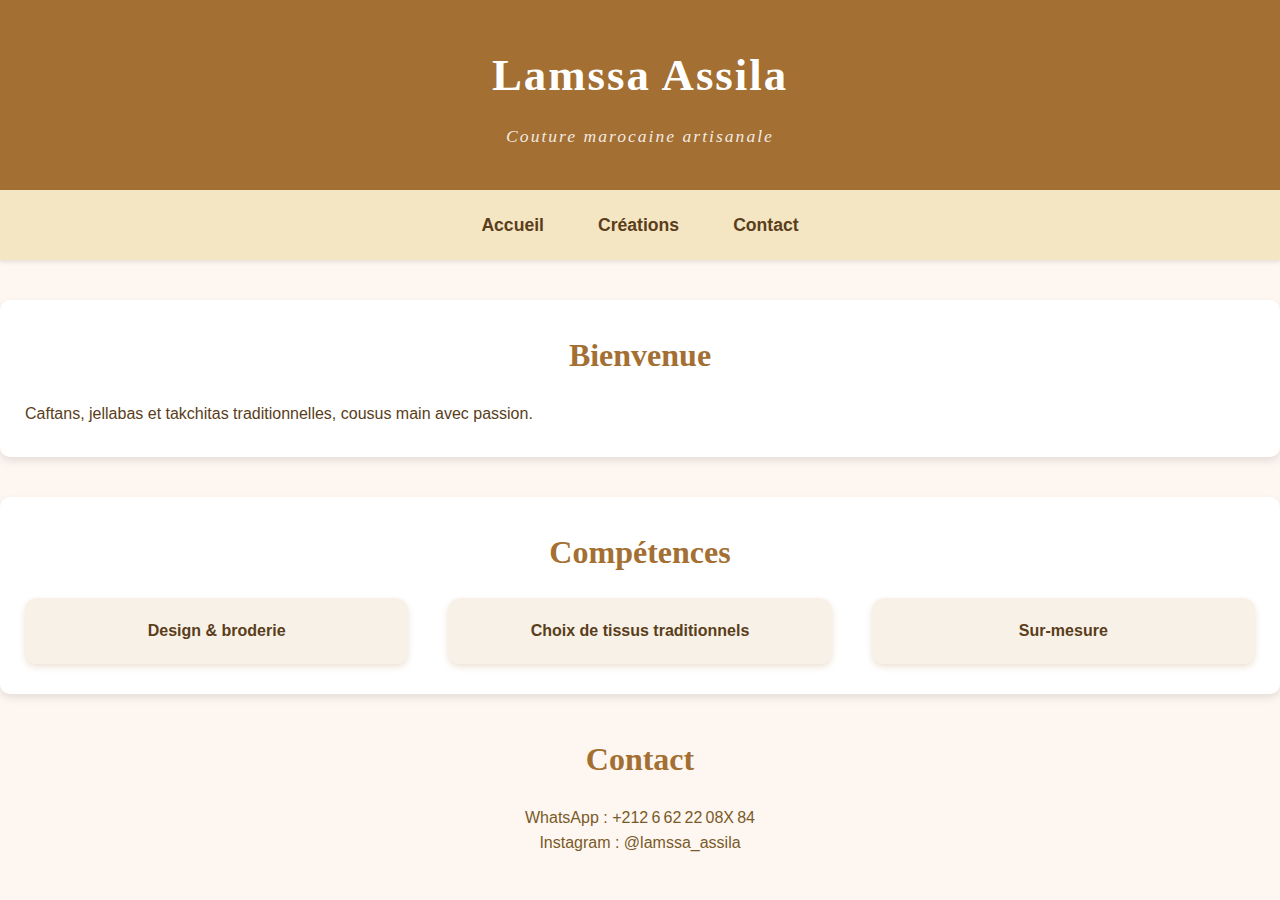
<file: index.html>
<!DOCTYPE html>
<html lang="fr">
<head>
  <meta charset="UTF-8">
  <title>Lamssa Assila - Accueil</title>
  <link rel="stylesheet" href="style.css">
</head>
<body>
  <header>
    <h1>Lamssa Assila</h1>
    <p>Couture marocaine artisanale</p>
  </header>
  <nav>
    <a href="index.html">Accueil</a>
    <a href="creations.html">Créations</a>
    <a href="#contact">Contact</a>
  </nav>
  <section class="welcome">
    <h2>Bienvenue</h2>
    <p>Caftans, jellabas et takchitas traditionnelles, cousus main avec passion.</p>
  </section>
  <section id="skills">
    <h2>Compétences</h2>
    <div class="skills-grid">
      <div>Design & broderie</div>
      <div>Choix de tissus traditionnels</div>
      <div>Sur-mesure</div>
    </div>
  </section>
  <footer id="contact">
    <h2>Contact</h2>
    <p>WhatsApp : +212 6 62 22 08X 84<br>Instagram : @lamssa_assila</p>
  </footer>
  <script src="script.js"></script>
</body>
</html>
</file>
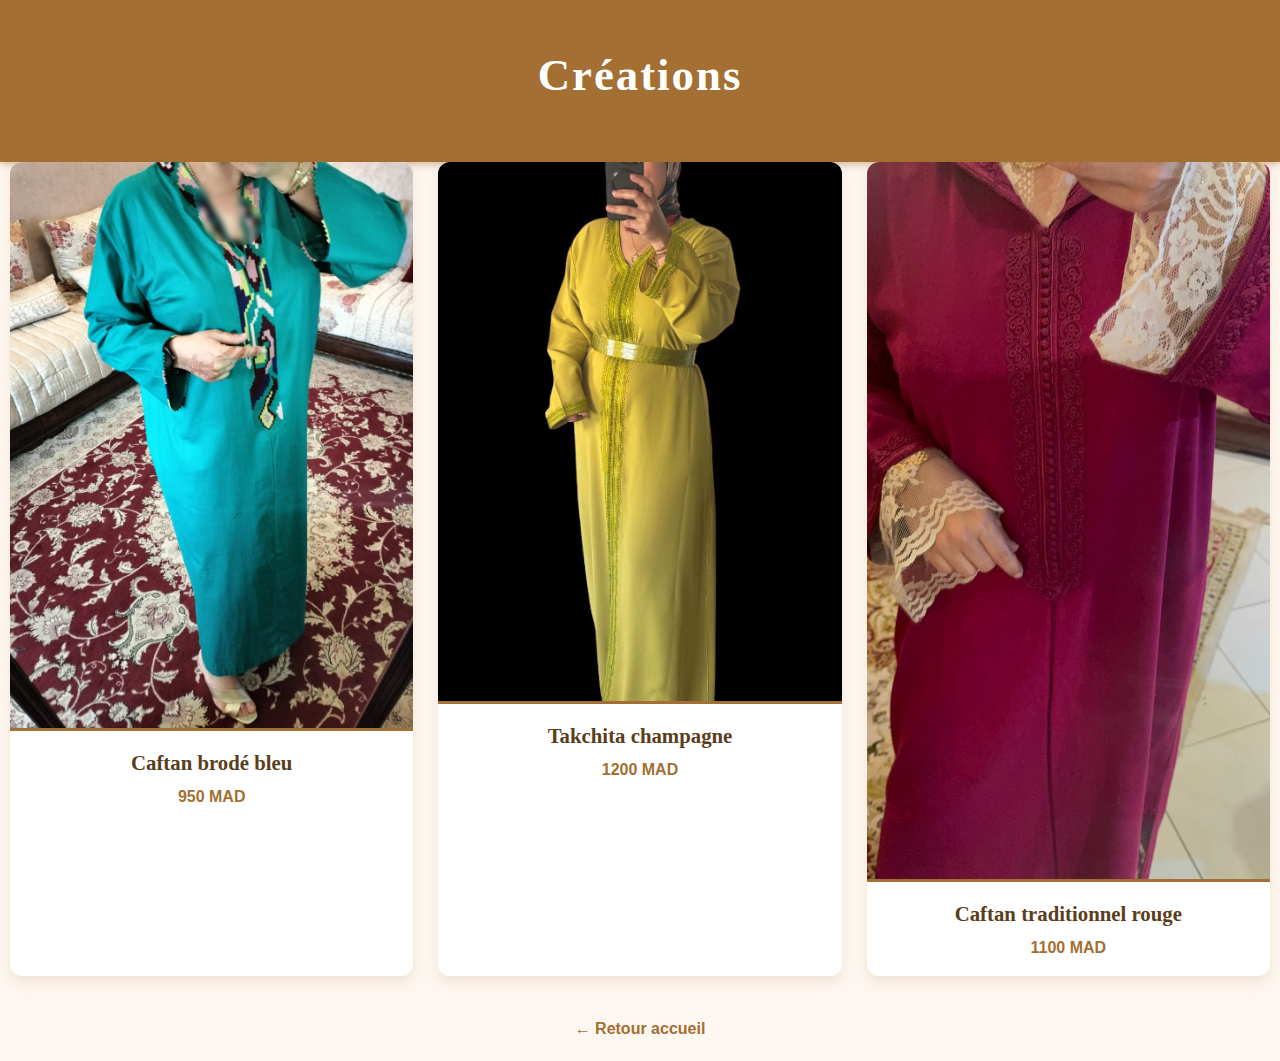
<file: creations.html>
<!DOCTYPE html>
<html lang="fr">
<head>
  <meta charset="UTF-8">
  <title>Créations - Lamssa Assila</title>
  <link rel="stylesheet" href="style.css">
</head>
<body>
  <header><h1>Créations</h1></header>
  <div class="gallery" id="gallery"></div>
  <footer><a href="index.html">← Retour accueil</a></footer>
  <script src="script.js"></script>
</body>
</html>
</file>
<file: style.css>
/* Reset simple */
* {
  margin: 0;
  padding: 0;
  box-sizing: border-box;
}

/* Corps de la page */
body {
  font-family: 'Segoe UI', Tahoma, Geneva, Verdana, sans-serif;
  background: #fef7f1; /* beige clair */
  color: #5a3e1b; /* marron foncé */
  line-height: 1.6;
  min-height: 100vh;
}

/* Conteneur général */
.container {
  max-width: 1100px;
  margin: 0 auto;
  padding: 20px;
}

/* Header */
header {
  background: #a36f32; /* or foncé */
  color: white;
  padding: 40px 20px;
  text-align: center;
  font-family: 'Georgia', serif;
  letter-spacing: 2px;
  box-shadow: 0 2px 8px rgb(163 111 50 / 0.5);
}

header h1 {
  font-size: 2.8rem;
  margin-bottom: 10px;
}

header p {
  font-size: 1.1rem;
  font-style: italic;
  opacity: 0.85;
}

/* Navigation */
nav {
  background: #f4e5c3;
  display: flex;
  justify-content: center;
  gap: 30px;
  padding: 15px 0;
  box-shadow: 0 2px 4px rgb(0 0 0 / 0.1);
}

nav a {
  text-decoration: none;
  color: #5a3e1b;
  font-weight: 600;
  font-size: 1.1rem;
  padding: 6px 12px;
  border-radius: 6px;
  transition: background-color 0.3s ease, color 0.3s ease;
}

nav a:hover {
  background-color: #a36f32;
  color: #fff;
}

/* Sections */
section {
  background: white;
  padding: 30px 25px;
  margin: 40px auto;
  border-radius: 10px;
  box-shadow: 0 4px 8px rgb(0 0 0 / 0.1);
}

/* Titres secondaires */
h2 {
  margin-bottom: 20px;
  font-family: 'Georgia', serif;
  font-size: 2rem;
  color: #a36f32;
  text-align: center;
}

/* Compétences - grille */
.skills-grid {
  display: flex;
  justify-content: center;
  gap: 40px;
  flex-wrap: wrap;
}

.skills-grid > div {
  background: #f8f1e7;
  padding: 20px 30px;
  border-radius: 12px;
  font-weight: 600;
  box-shadow: 0 3px 6px rgb(163 111 50 / 0.2);
  flex: 1 1 200px;
  text-align: center;
}

/* Galerie */
.gallery {
  display: grid;
  grid-template-columns: repeat(auto-fit,minmax(280px,1fr));
  gap: 25px;
  padding: 0 10px;
}

.card {
  background: white;
  border-radius: 12px;
  box-shadow: 0 6px 14px rgb(163 111 50 / 0.15);
  overflow: hidden;
  cursor: pointer;
  transition: transform 0.3s ease;
  display: flex;
  flex-direction: column;
  align-items: center;
}

.card:hover {
  transform: translateY(-5px);
}

.card img {
  width: 100%;
  height: auto;
  display: block;
  object-fit: cover;
  border-bottom: 3px solid #a36f32;
}

.card h3 {
  margin: 15px 0 5px;
  font-family: 'Georgia', serif;
  font-weight: 700;
  font-size: 1.3rem;
  color: #5a3e1b;
}

.card p {
  margin-bottom: 15px;
  font-weight: 600;
  color: #a36f32;
}

/* Lightbox */
.lightbox {
  position: fixed;
  top: 0; left: 0;
  width: 100vw; height: 100vh;
  background: rgba(0,0,0,0.8);
  display: flex;
  justify-content: center;
  align-items: center;
  z-index: 9999;
}

.lb-content {
  position: relative;
  max-width: 90vw;
  max-height: 90vh;
}

.lb-content img {
  max-width: 100%;
  max-height: 100%;
  border-radius: 12px;
  box-shadow: 0 6px 20px rgba(0,0,0,0.5);
}

.lb-close {
  position: absolute;
  top: -12px;
  right: -12px;
  background: #a36f32;
  color: white;
  border: none;
  font-size: 1.8rem;
  font-weight: 700;
  cursor: pointer;
  border-radius: 50%;
  width: 36px;
  height: 36px;
  line-height: 34px;
  text-align: center;
  box-shadow: 0 2px 6px rgba(0,0,0,0.3);
}

/* Footer simple */
footer {
  text-align: center;
  margin: 40px 0 20px;
  font-size: 1rem;
  color: #7a5a28;
}

footer a {
  text-decoration: none;
  color: #a36f32;
  font-weight: 600;
}

footer a:hover {
  text-decoration: underline;
}
</file>
